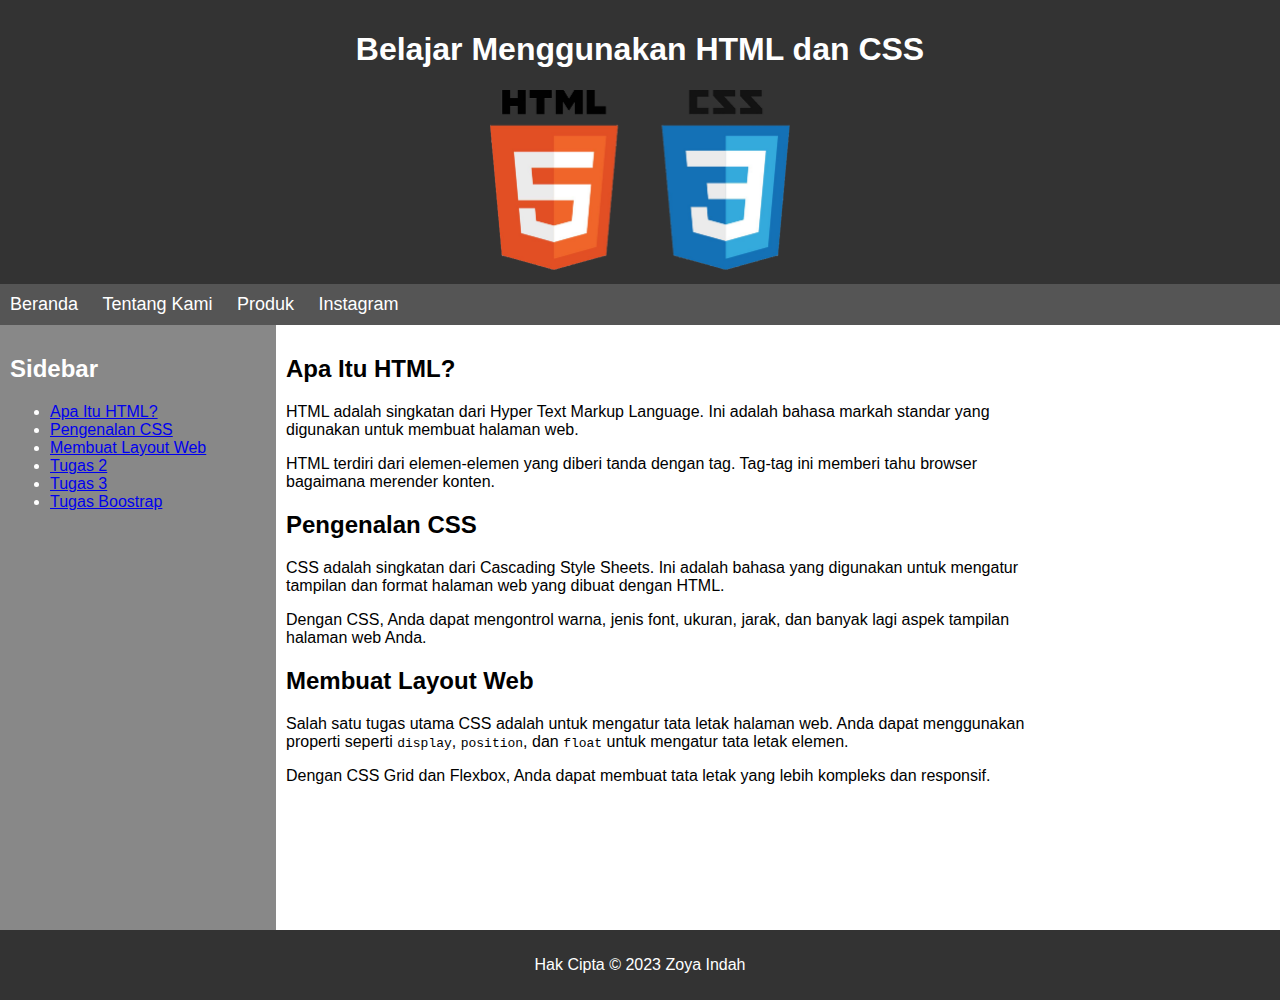
<file: index.html>
<!DOCTYPE html>
<html lang="en">
<head>
    <meta charset="UTF-8">
    <meta name="viewport" content="width=device-width, initial-scale=1.0">
    <title>Zoya Indah</title>
    <style>
        body {
            font-family: Arial, sans-serif;
            margin: 0;
            padding: 0;
        }
        header {
            background-color: #333;
            color: white;
            padding: 10px;
            text-align: center;
        }
        nav {
            background-color: #555;
            color: white;
            padding: 10px;
        }
        nav a {
            color: white;
            text-decoration: none;
            margin-right: 20px; 
            font-size: 18px; 
        }
        .sidebar {
        float: left;
        width: 20%;
        background-color: #888;
        padding: 10px;
        color: white;
        height: 65vh; 
        }
        .content {
            float: left;
            width: 60%;
            padding: 10px;
        }
        footer {
            clear: both;
            background-color: #333;
            color: white;
            padding: 10px;
            text-align: center;
        }
        .separator {
            width: 100%;
            height: 2px;
            background-color: #555;
            margin: 10px 0;
        }
    </style>
</head>
<body>
    <header>
        <h1>Belajar Menggunakan HTML dan CSS</h1>
        <img src="gambar.png" alt="Header Image" width="300">
    </header>
    
    <nav>
        <a href="#">Beranda</a>
        <a href="#">Tentang Kami</a>
        <a href="#">Produk</a>
        <a href="https://instagram.com/zoyaaindah?igshid=NjIwNzIyMDk2Mg==">Instagram</a>
    </nav>
    
    <div class="sidebar">
        <h2>Sidebar</h2>
        <ul>
            <li><a href="https://www.niagahoster.co.id/blog/html-adalah/">Apa Itu HTML?</a></li>
            <li><a href="https://www.petanikode.com/css-untuk-pemula/">Pengenalan CSS</a></li>
            <li><a href="https://www.malasngoding.com/membuat-tampilan-layout-website-sederhana-dengan-html-dan-css/">Membuat Layout Web</a></li>
            <li><a href="tugas2.html">Tugas 2</a></li>
            <li><a href="tugas3.html">Tugas 3</a></li>
            <li><a href="getboost/index.html"> Tugas Boostrap</a></li>
        </ul>
    </div>
    
    <div class="content">
        <h2>Apa Itu HTML?</h2>
        <p>HTML adalah singkatan dari Hyper Text Markup Language. Ini adalah bahasa markah standar yang digunakan untuk membuat halaman web.</p>
        <p>HTML terdiri dari elemen-elemen yang diberi tanda dengan tag. Tag-tag ini memberi tahu browser bagaimana merender konten.</p>
        
        <h2>Pengenalan CSS</h2>
        <p>CSS adalah singkatan dari Cascading Style Sheets. Ini adalah bahasa yang digunakan untuk mengatur tampilan dan format halaman web yang dibuat dengan HTML.</p>
        <p>Dengan CSS, Anda dapat mengontrol warna, jenis font, ukuran, jarak, dan banyak lagi aspek tampilan halaman web Anda.</p>
        
        <h2>Membuat Layout Web</h2>
        <p>Salah satu tugas utama CSS adalah untuk mengatur tata letak halaman web. Anda dapat menggunakan properti seperti <code>display</code>, <code>position</code>, dan <code>float</code> untuk mengatur tata letak elemen.</p>
        <p>Dengan CSS Grid dan Flexbox, Anda dapat membuat tata letak yang lebih kompleks dan responsif.</p>
    </div>
    
    <footer>
        <p>Hak Cipta © 2023 Zoya Indah</p>
    </footer>
</body>
</html>
</file>
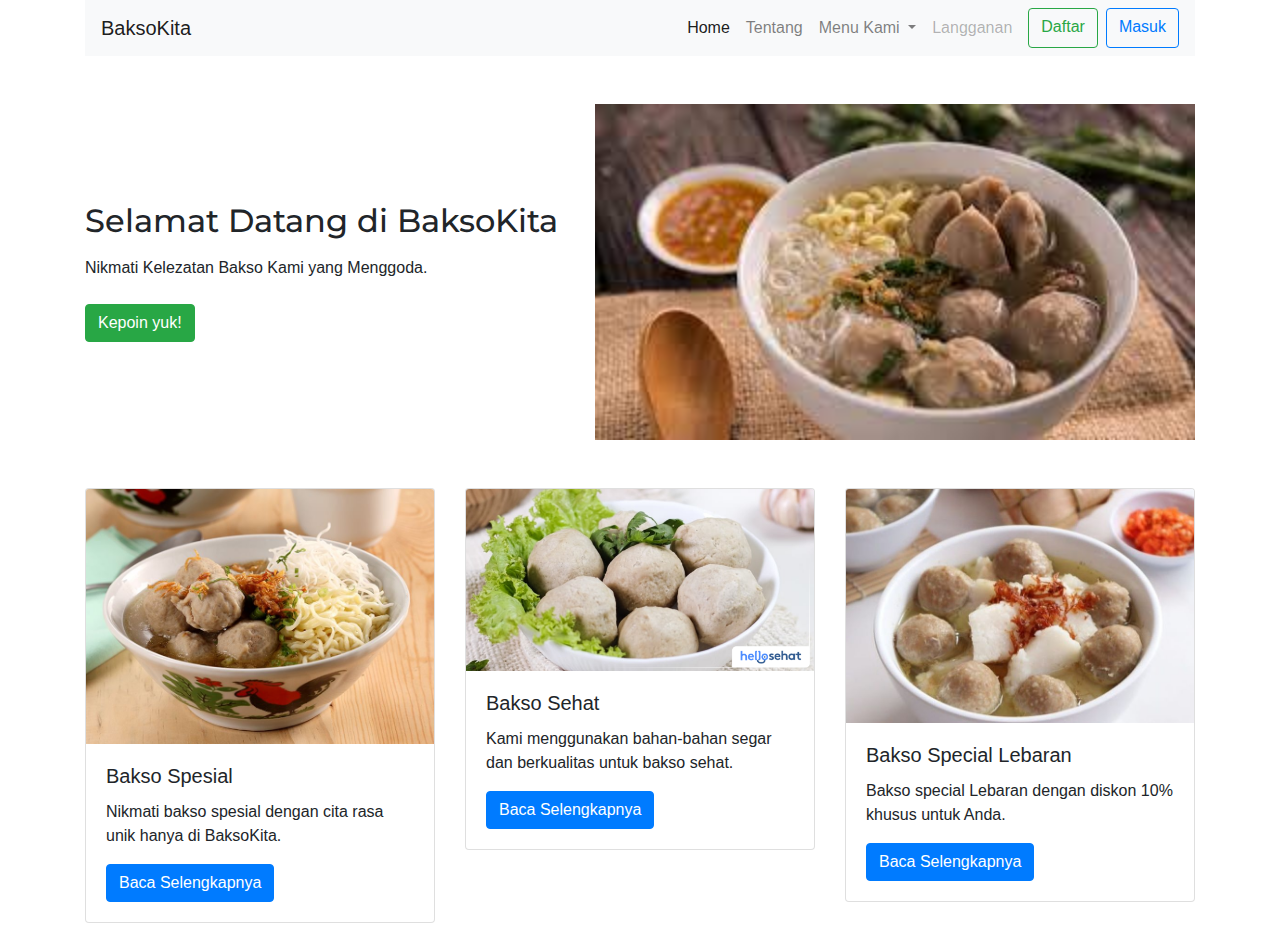
<file: getboost/index.html>
<!DOCTYPE html>
<html lang="en">
<head>
    <meta charset="UTF-8">
    <meta name="viewport" content="width=device-width, initial-scale=1.0">
    <title>Belajar Bootstrap</title>
    <link rel="stylesheet" href="css/bootstrap.css">
    <link rel="stylesheet" type="text/css" href="css/rapi.css">
    <style>
        @import url('https://fonts.googleapis.com/css2?family=Montserrat&display=swap');
    </style>
</head>
<body>
    <div class="container mb-5">
        <nav class="navbar navbar-expand-lg navbar-light bg-light">
            <a class="navbar-brand" href="#">BaksoKita</a>
            <button class="navbar-toggler" type="button" data-toggle="collapse" data-target="#navbarSupportedContent" aria-controls="navbarSupportedContent" aria-expanded="false" aria-label="Toggle navigation">
              <span class="navbar-toggler-icon"></span>
            </button>
          
            <div class="collapse navbar-collapse" id="navbarSupportedContent">
              <ul class="navbar-nav ml-auto">
                <li class="nav-item active">
                  <a class="nav-link" href="#">Home <span class="sr-only">(current)</span></a>
                </li>
                <li class="nav-item">
                  <a class="nav-link" href="#">Tentang</a>
                </li>
                <li class="nav-item dropdown">
                  <a class="nav-link dropdown-toggle" href="#" role="button" data-toggle="dropdown" aria-expanded="false">
                    Menu Kami
                  </a>
                  <div class="dropdown-menu">
                    <a class="dropdown-item" href="#">Bakso Spesial</a>
                    <a class="dropdown-item" href="#">Bakso Sehat</a>
                    <a class="dropdown-item" href="#">Promo Bakso</a>
                    <div class="dropdown-divider"></div>
                    <a class="dropdown-item" href="#">Kontak Kami</a>
                  </div>
                </li>
                <li class="nav-item">
                  <a class="nav-link disabled">Langganan</a>
                </li>
                <a href="#" class="ml-2 mr-2 btn btn-outline-success">Daftar</a>
                <a href="#" class="btn btn-outline-primary">Masuk</a>
            </ul>
            </div>
          </nav>
    </div>
    <section>
        <div class="container">
            <div class="row">
                <div class="col align-self-center">
                  <h2 style="font-family: Montserrat;"> Selamat Datang di BaksoKita </h2>
                  <p class="mt-3 mb-4">
                      Nikmati Kelezatan Bakso Kami yang Menggoda.
                  </p>
                  <a href="#" class="btn btn-success">Kepoin yuk!</a>
                </div>
                <div class="col d-none d-lg-block d-xl-block">
                    <img src="images/hero-3-img.png" alt="Math" width="600">
                </div>
            </div>
        </div>
    </section>
    <section class="mt-5">
        <div class="container">
            <div class="row">
                <div class="col-md-4">
                    <div class="card mb-4">
                        <img src="images/spesial.jpg" class="card-img-top" alt="Bakso 1">
                        <div class="card-body">
                            <h5 class="card-title">Bakso Spesial</h5>
                            <p class="card-text">Nikmati bakso spesial dengan cita rasa unik hanya di BaksoKita.</p>
                            <a href="#" class="btn btn-primary">Baca Selengkapnya</a>
                        </div>
                    </div>
                </div>
                <div class="col-md-4">
                    <div class="card mb-4">
                        <img src="images/sehat.png" class="card-img-top" alt="Bakso 2">
                        <div class="card-body">
                            <h5 class="card-title">Bakso Sehat</h5>
                            <p class="card-text">Kami menggunakan bahan-bahan segar dan berkualitas untuk bakso sehat.</p>
                            <a href="#" class="btn btn-primary">Baca Selengkapnya</a>
                        </div>
                    </div>
                </div>
                <div class="col-md-4">
                    <div class="card mb-4">
                        <img src="images/kupat.jpg" class="card-img-top" alt="Bakso 3">
                        <div class="card-body">
                            <h5 class="card-title">Bakso Special Lebaran</h5>
                            <p class="card-text">Bakso special Lebaran dengan diskon 10% khusus untuk Anda.</p>
                            <a href="#" class="btn btn-primary">Baca Selengkapnya</a>
                        </div>
                    </div>
                </div>
            </div>
        </div>
    </section>
    <script src="js/jquery-3.7.1.min.js"></script>
    <script src="js/bootstrap.js"></script>
</body>
</html>
</file>
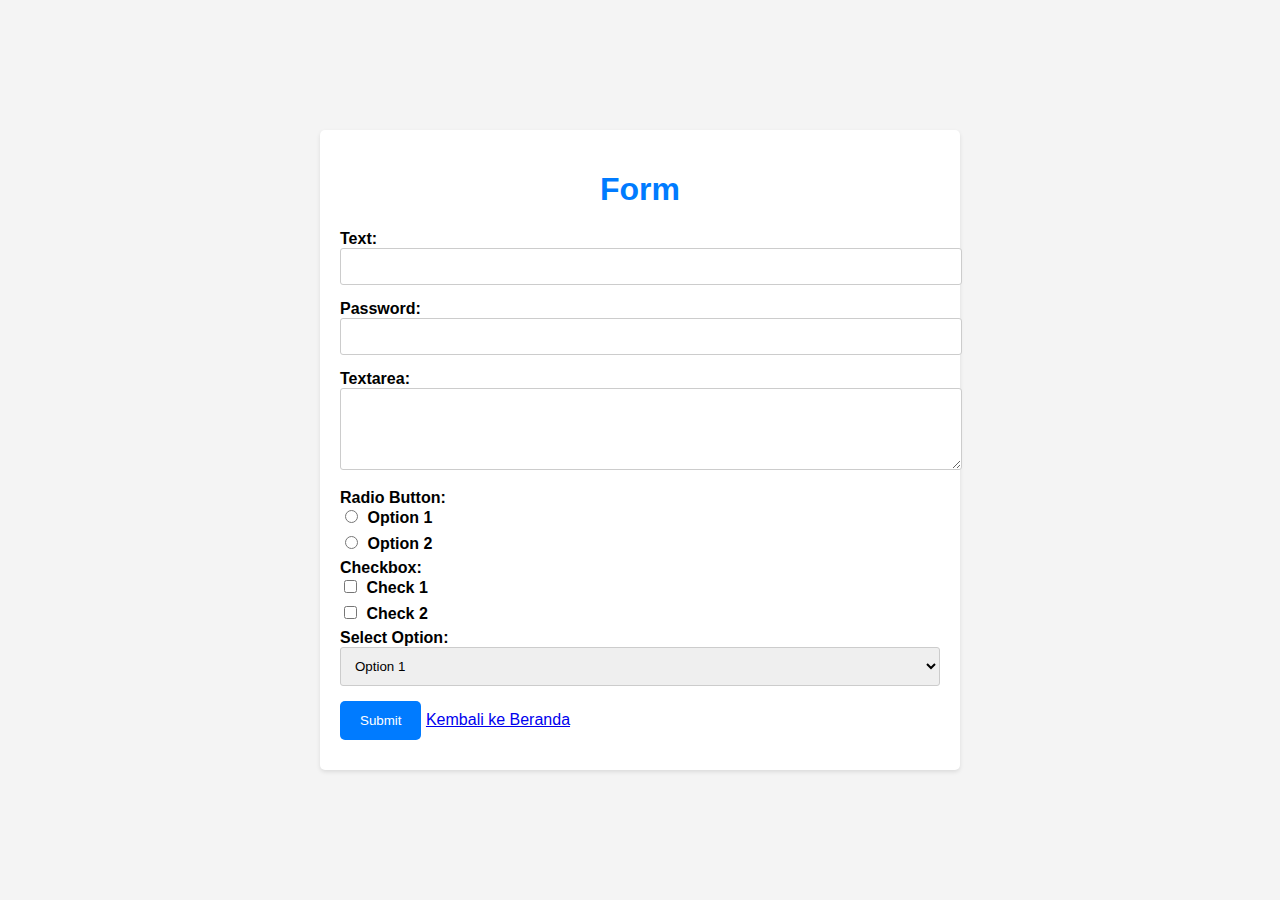
<file: tugas2.html>
<!DOCTYPE html>
<html>
<head>
    <style>
        body {
            font-family: Arial, sans-serif;
            background-color: #f4f4f4;
            margin: 0;
            padding: 0;
            display: flex;
            justify-content: center;
            align-items: center;
            min-height: 100vh;
        }

        .container {
            height: 600px;
            width: 600px;
            background-color: #fff;
            padding: 20px;
            box-shadow: 0 2px 4px rgba(0, 0, 0, 0.1);
            border-radius: 5px;
        }

        h1 {
            text-align: center;
            color: #007bff;
        }

        label {
            font-weight: bold;
        }

        input[type="text"],
        input[type="password"],
        textarea,
        select {
            width: 100%;
            padding: 10px;
            margin-bottom: 15px;
            border: 1px solid #ccc;
            border-radius: 3px;
        }

        input[type="radio"],
        input[type="checkbox"] {
            margin-right: 5px;
            margin-bottom: 10px;
        }

        input[type="submit"] {
            background-color: #007bff;
            color: #fff;
            padding: 12px 20px;
            border: none;
            border-radius: 5px;
            cursor: pointer;
        }

        input[type="submit"]:hover {
            background-color: #0056b3;
        }
    </style>
</head>
<body>
    <div class="container">
        <h1>Form </h1>
        <form action="proses.php" method="POST">
            <label for="text">Text:</label>
            <input type="text" id="text" name="text"><br>

            <label for="password">Password:</label>
            <input type="password" id="password" name="password"><br>

            <label for="textarea">Textarea:</label>
            <textarea id="textarea" name="textarea" rows="4"></textarea><br>

            <label>Radio Button:</label><br>
            <input type="radio" id="radio1" name="radio" value="option1">
            <label for="radio1">Option 1</label><br>
            <input type="radio" id="radio2" name="radio" value="option2">
            <label for="radio2">Option 2</label><br>

            <label>Checkbox:</label><br>
            <input type="checkbox" id="checkbox1" name="checkbox1" value="check1">
            <label for="checkbox1">Check 1</label><br>
            <input type="checkbox" id="checkbox2" name="checkbox2" value="check2">
            <label for="checkbox2">Check 2</label><br>

            <label for="select">Select Option:</label>
            <select id="select" name="select">
                <option value="option1">Option 1</option>
                <option value="option2">Option 2</option>
                <option value="option3">Option 3</option>
            </select><br>

            <input type="submit" value="Submit">
            <a href="index.html">Kembali ke Beranda</a>
        </form>
    </div>
</body>
</html>
</file>
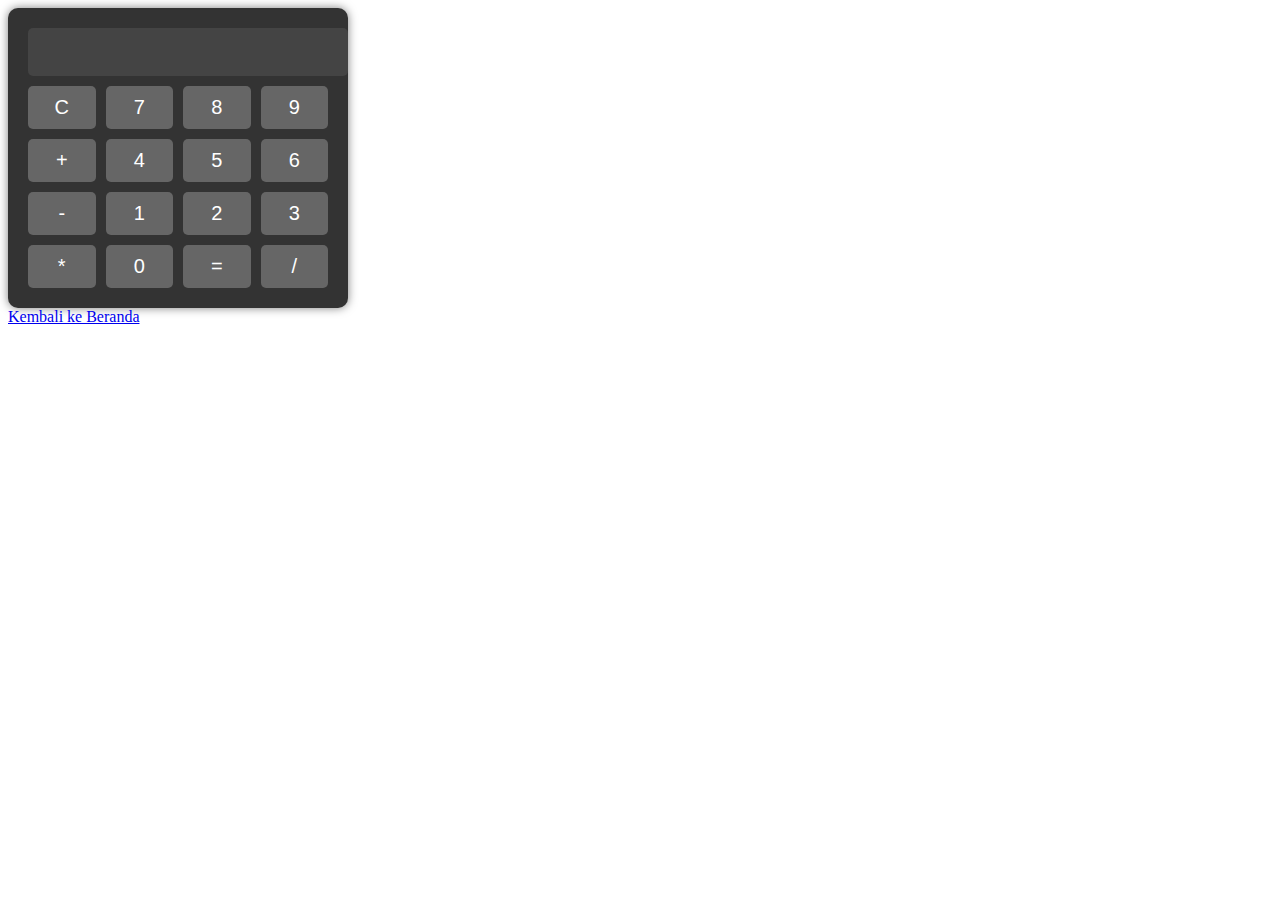
<file: tugas3.html>
<!DOCTYPE html>
<html lang="en">
<head>
    <meta charset="UTF-8">
    <meta name="viewport" content="width=device-width, initial-scale=1.0">
    <title>Kalkulator Sederhana</title>
</head>
<body>
    <div class="calculator" style="background-color: #333; border-radius: 10px; padding: 20px; width: 300px; box-shadow: 0px 0px 10px rgba(0, 0, 0, 0.5);">
        <input type="text" id="display" disabled style="width: 100%; padding: 10px; font-size: 24px; margin-bottom: 10px; background-color: #444; color: white; border: none; border-radius: 5px; text-align: right; outline: none;">
        <div class="buttons" style="display: grid; grid-template-columns: repeat(4, 1fr); grid-gap: 10px;">
            <button onclick="clearDisplay()" style="padding: 10px; font-size: 20px; background-color: #666; color: white; border: none; border-radius: 5px; cursor: pointer; outline: none;">C</button>
            <button onclick="appendToDisplay('7')" style="padding: 10px; font-size: 20px; background-color: #666; color: white; border: none; border-radius: 5px; cursor: pointer; outline: none;">7</button>
            <button onclick="appendToDisplay('8')" style="padding: 10px; font-size: 20px; background-color: #666; color: white; border: none; border-radius: 5px; cursor: pointer; outline: none;">8</button>
            <button onclick="appendToDisplay('9')" style="padding: 10px; font-size: 20px; background-color: #666; color: white; border: none; border-radius: 5px; cursor: pointer; outline: none;">9</button>
            <button onclick="appendToDisplay('+')" style="padding: 10px; font-size: 20px; background-color: #666; color: white; border: none; border-radius: 5px; cursor: pointer; outline: none;">+</button>
            <button onclick="appendToDisplay('4')" style="padding: 10px; font-size: 20px; background-color: #666; color: white; border: none; border-radius: 5px; cursor: pointer; outline: none;">4</button>
            <button onclick="appendToDisplay('5')" style="padding: 10px; font-size: 20px; background-color: #666; color: white; border: none; border-radius: 5px; cursor: pointer; outline: none;">5</button>
            <button onclick="appendToDisplay('6')" style="padding: 10px; font-size: 20px; background-color: #666; color: white; border: none; border-radius: 5px; cursor: pointer; outline: none;">6</button>
            <button onclick="appendToDisplay('-')" style="padding: 10px; font-size: 20px; background-color: #666; color: white; border: none; border-radius: 5px; cursor: pointer; outline: none;">-</button>
            <button onclick="appendToDisplay('1')" style="padding: 10px; font-size: 20px; background-color: #666; color: white; border: none; border-radius: 5px; cursor: pointer; outline: none;">1</button>
            <button onclick="appendToDisplay('2')" style="padding: 10px; font-size: 20px; background-color: #666; color: white; border: none; border-radius: 5px; cursor: pointer; outline: none;">2</button>
            <button onclick="appendToDisplay('3')" style="padding: 10px; font-size: 20px; background-color: #666; color: white; border: none; border-radius: 5px; cursor: pointer; outline: none;">3</button>
            <button onclick="appendToDisplay('*')" style="padding: 10px; font-size: 20px; background-color: #666; color: white; border: none; border-radius: 5px; cursor: pointer; outline: none;">*</button>
            <button onclick="appendToDisplay('0')" style="padding: 10px; font-size: 20px; background-color: #666; color: white; border: none; border-radius: 5px; cursor: pointer; outline: none;">0</button>
            <button onclick="calculateResult()" style="padding: 10px; font-size: 20px; background-color: #666; color: white; border: none; border-radius: 5px; cursor: pointer; outline: none;">=</button>
            <button onclick="appendToDisplay('/')" style="padding: 10px; font-size: 20px; background-color: #666; color: white; border: none; border-radius: 5px; cursor: pointer; outline: none;">/</button>
        </div>
    </div>
    <script>
        document.addEventListener("DOMContentLoaded", function () {
            let display = document.getElementById("display");
            let currentInput = "";

            function appendToDisplay(value) {
                currentInput += value;
                display.value = currentInput;
            }

            function clearDisplay() {
                currentInput = "";
                display.value = "";
            }

            function calculateResult() {
                try {
                    let result = eval(currentInput);
                    display.value = result;
                    currentInput = result.toString();
                } catch (error) {
                    display.value = "Error";
                }
            }

            const buttons = document.querySelectorAll(".buttons button");

            buttons.forEach(function (button) {
                button.addEventListener("click", function () {
                    const buttonValue = button.textContent;
                    if (buttonValue === "=") {
                        calculateResult();
                    } else if (buttonValue === "C") {
                        clearDisplay();
                    } else {
                        appendToDisplay(buttonValue);
                    }
                });
            });
        });
    </script>
</body>
<a href="index.html">Kembali ke Beranda</a>
</html>
</file>
<file: getboost/css/rapi.css>
/* Gaya untuk tombol "Daftar" pada layar dengan lebar maksimum 758px atau kurang */
@media only screen and (max-width: 758px) {
    .btn-outline-success {
        margin-right: 0; /* Menghapus margin kanan */
        margin-bottom: 10px; /* Jarak bawah */
        padding: 10px 20px; /* Padding (sesuaikan sesuai kebutuhan) */
        display: block; /* Membuat tombol tampil sebagai blok */
    }
}

/* Gaya untuk tombol "Masuk" pada layar dengan lebar maksimum 758px atau kurang */
@media only screen and (max-width: 758px) {
    .btn-outline-primary {
        margin-bottom: 10px; /* Jarak bawah */
        padding: 10px 20px; /* Padding (sesuaikan sesuai kebutuhan) */
        display: block; /* Membuat tombol tampil sebagai blok */
    }
}
</file>
